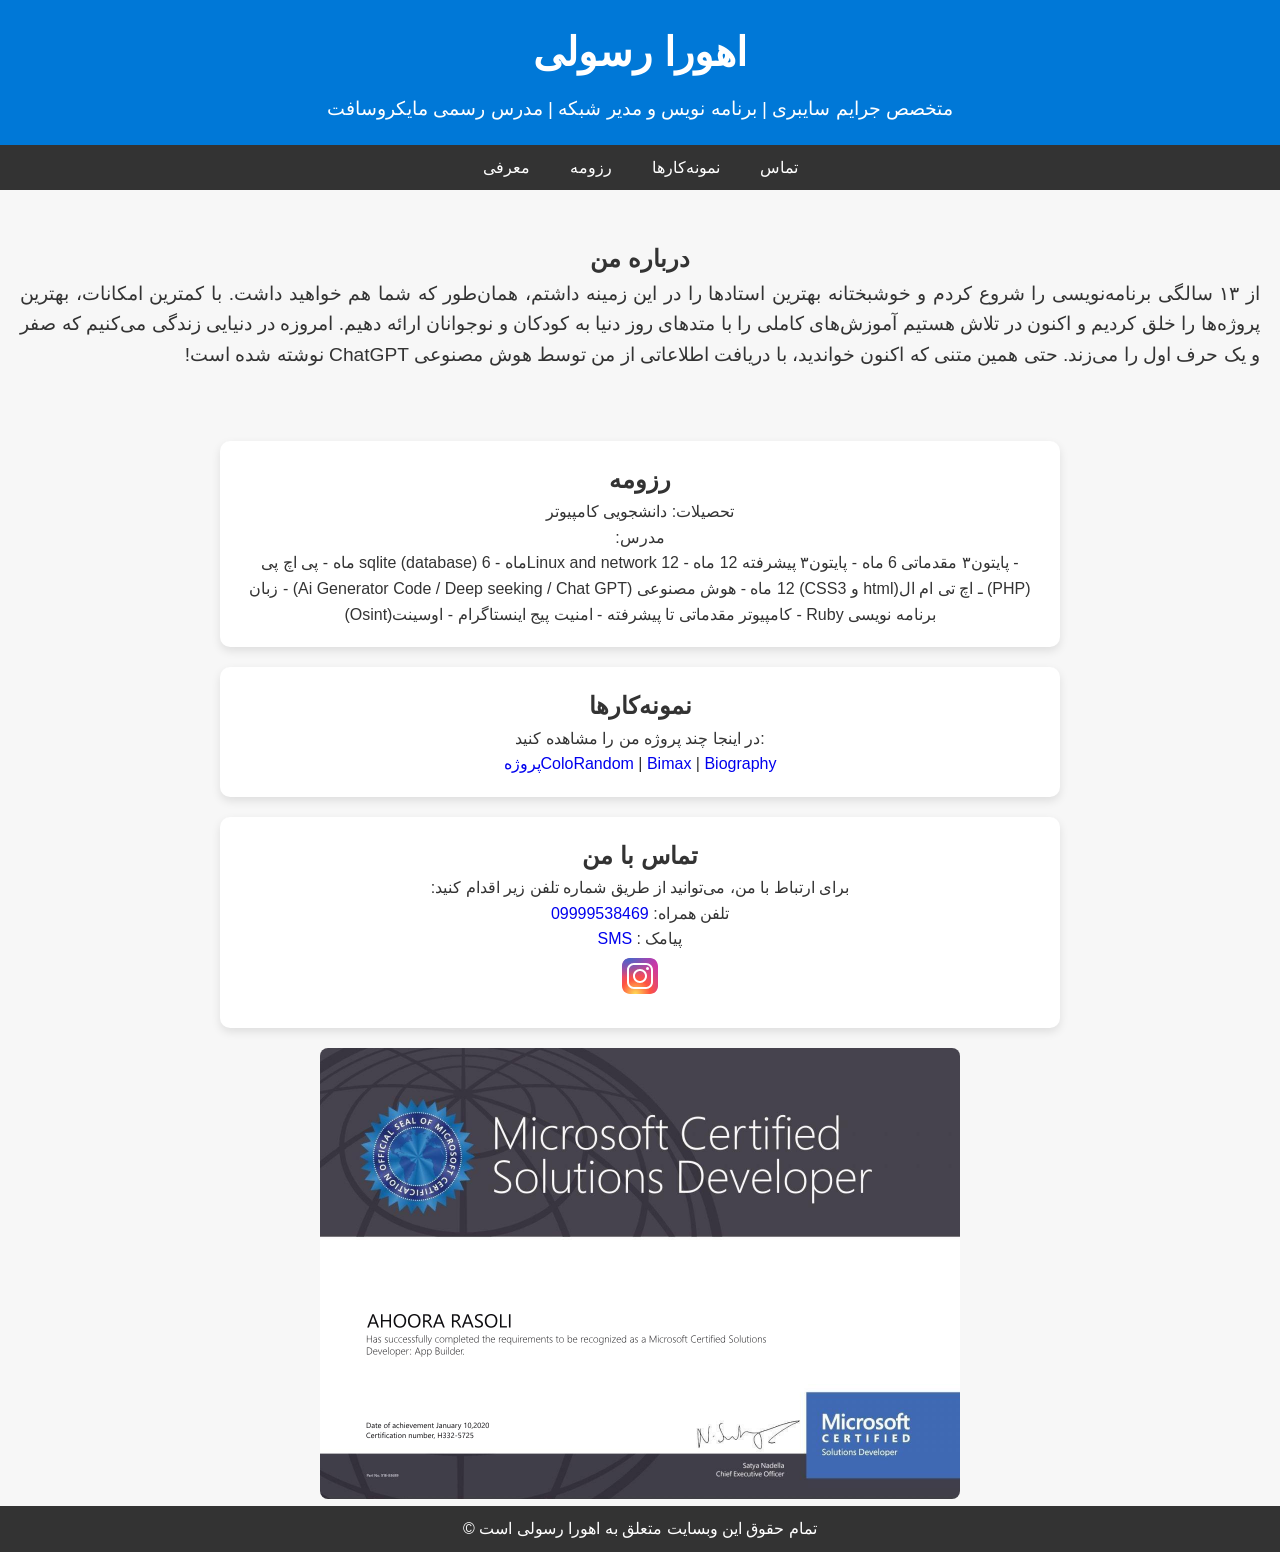
<file: index.html>
<!DOCTYPE html>
<html>
<head>
    <meta charset='utf-8'>
    <meta http-equiv='X-UA-Compatible' content='IE=edge'>
    <title>اهورا رسولی</title>
    <meta name='viewport' content='width=device-width, initial-scale=1'>
    <link rel='stylesheet' type='text/css' media='screen' href='style.css'>
    <script src='script.js'></script>
</head>
<body>
    <header>
        <!-- <img id='photo-me' src="-2147483648_-210248.jpg" alt="notimge!"> -->
        <h1>اهورا رسولی</h1>
        <p style="font-weight: 500;">متخصص جرایم سایبری | برنامه نویس و مدیر شبکه | مدرس رسمی مایکروسافت</p>
    </header>

    <nav>
        <ul>
            <li><a href="#about">معرفی</a></li>
            <li><a href="#resume">رزومه</a></li>
            <li><a href="#portfolio">نمونه‌کارها</a></li>
            <li><a href="#contact">تماس</a></li>
        </ul>
    </nav>

    <section id="about">
        <h2>درباره من</h2>
        <p style="direction: rtl; font-size: larger; text-align: justify;"> از ۱۳ سالگی برنامه‌نویسی را شروع کردم و خوشبختانه بهترین استادها را در این زمینه داشتم، همان‌طور که شما هم خواهید داشت. با کمترین امکانات، بهترین پروژه‌ها را خلق کردیم و اکنون در تلاش هستیم آموزش‌های کاملی را با متدهای روز دنیا به کودکان و نوجوانان ارائه دهیم. امروزه در دنیایی زندگی می‌کنیم که صفر و یک حرف اول را می‌زند. حتی همین متنی که اکنون خواندید، با دریافت اطلاعاتی از من توسط هوش مصنوعی ChatGPT نوشته شده است!</p>
    </section>

    <section id="resume">
        <h2>رزومه</h2>
        <p>تحصیلات: دانشجویی کامپیوتر</p>
        <p style="direction: rtl;">مدرس:
            <br>
            - پایتون۳ مقدماتی 6 ماه 
- پایتون۳ پیشرفته 12 ماه 
- Linux and network 12ماه
- sqlite (database) 6 ماه 
- پی اچ پی (PHP) 
ـ اچ تی ام ال(html و CSS3) 12 ماه 
- هوش مصنوعی (Ai Generator Code / Deep seeking / Chat GPT) 
- زبان برنامه نویسی Ruby 
- کامپیوتر مقدماتی تا پیشرفته 
- امنیت پیج اینستاگرام 
- اوسینت(Osint)
        </p>
               </label>

               </a>
         </div>
         
    </section>

    <section id="portfolio">
        <h2>نمونه‌کارها</h2>
        <p>در اینجا چند پروژه من را مشاهده کنید:</p>
        <div>
            <a style="direction: rtl;" href="https://github.com/meahura/ColorRandom"> پروژهColoRandom</a>
           |
            <a style="direction: rtl;" href="https://github.com/meahura/bimax-downloader">Bimax</a>
            |
            <a style="direction: rtl;" href="https://github.com/meahura/Biography">Biography</a>
        </div>
    </section>

    <section id="contact" style="text-align: center;">
        <h2>تماس با من</h2>
        <p style="direction: rtl;">برای ارتباط با من، می‌توانید از طریق شماره تلفن زیر اقدام کنید:</p>
        <p>تلفن همراه: <a href="tel:09999538469">09999538469</a></p>
        <p style="direction: rtl;" > پیامک : <a href="sms:09999538469">SMS</a> </p>
        <!-- Social MEDIA -->
        <a target="_blank" href="https://www.instagram.com/ahoorarasolipv"> 
            <img src="icons8-instagram.svg" alt=" ">
        </a>


    </section>

    <div class="gallery">
        <div class="image-item">
            <img src="mcsd_pgnIebU.png" alt="Image 1" class="gallery-image" onclick="openModal(this)">
            <!-- Modal for image display -->
        </div>

    <div id="imageModal" class="modal" onclick="closeModal()">
        <img id="modalImage" class="modal-content">
        
    </div>
        </div>

    <footer>
        <p>© تمام حقوق این وبسایت متعلق به اهورا رسولی است</p>
    </footer>
</body>
</html>
</file>
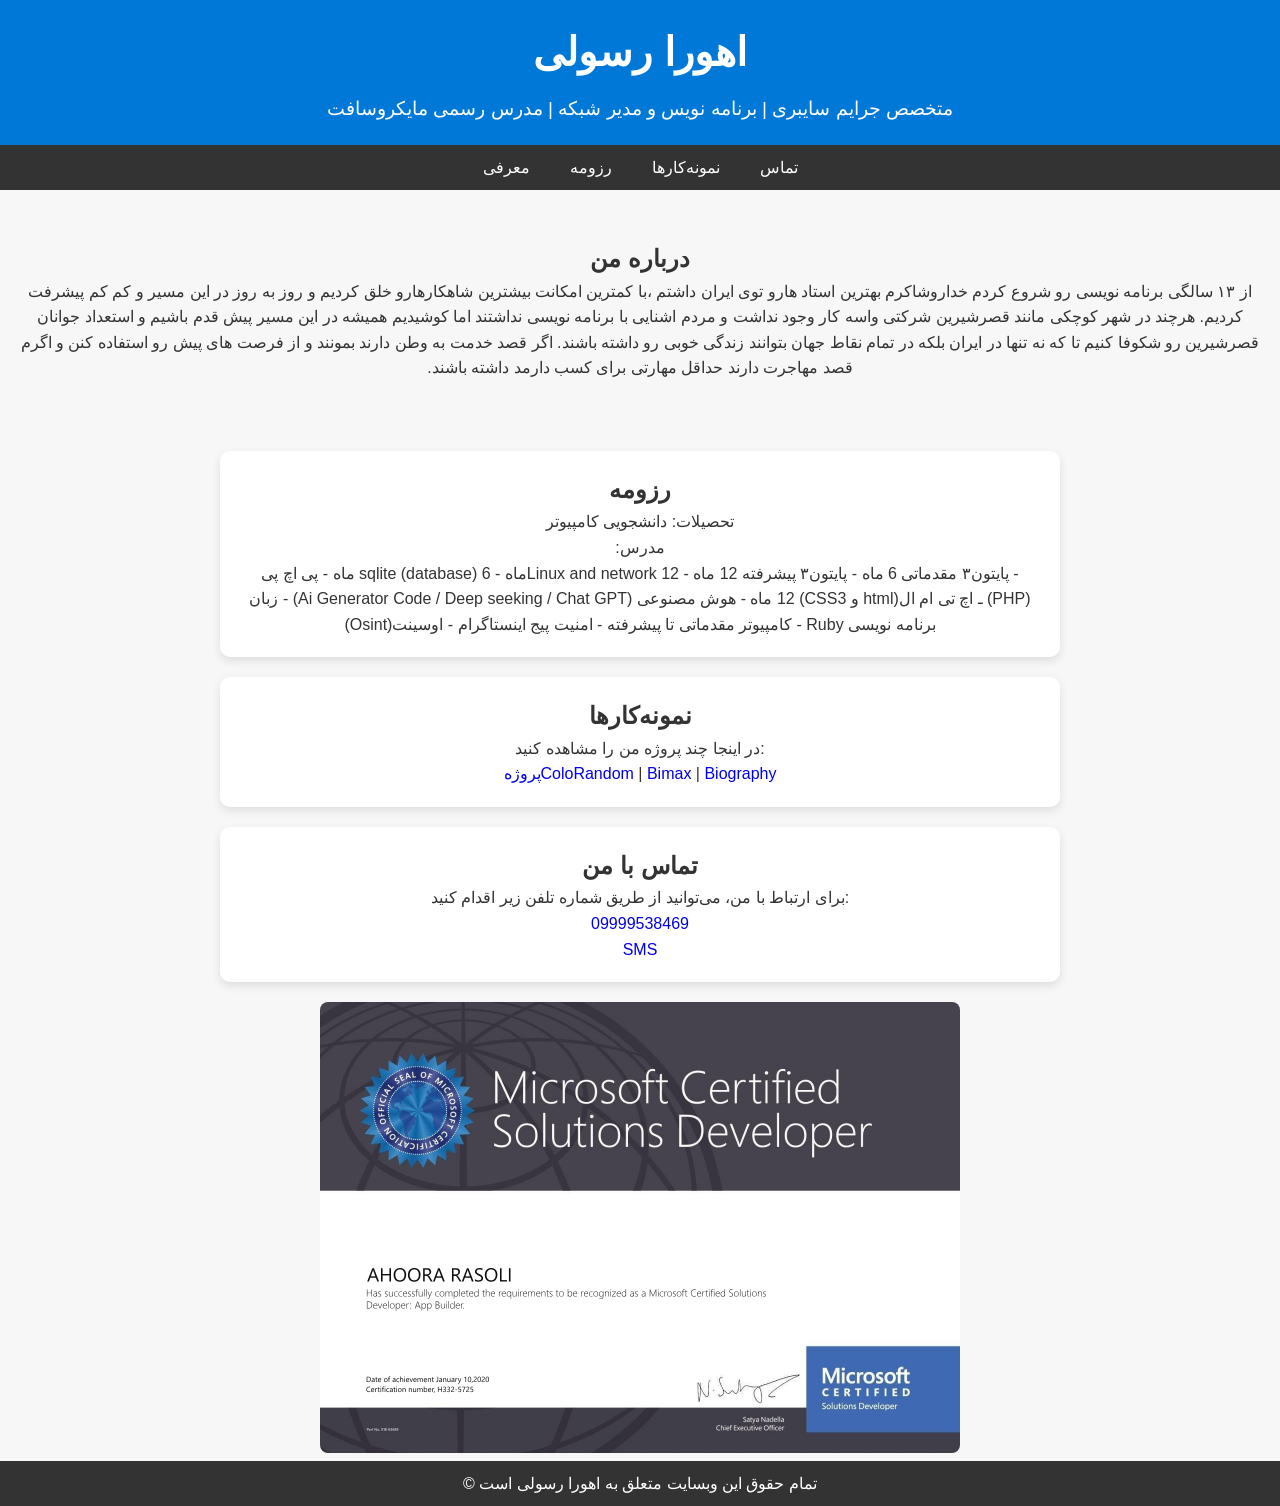
<file: a.html>
<!DOCTYPE html>
<html>
<head>
    <meta charset='utf-8'>
    <meta http-equiv='X-UA-Compatible' content='IE=edge'>
    <title>اهورا رسولی</title>
    <meta name='viewport' content='width=device-width, initial-scale=1'>
    <link rel='stylesheet' type='text/css' media='screen' href='style.css'>
    <script src='script.js'></script>
</head>
<body>
    <header>
        <h1>اهورا رسولی</h1>
        <p>متخصص جرایم سایبری | برنامه نویس و مدیر شبکه | مدرس رسمی مایکروسافت</p>
    </header>

    <nav>
        <ul>
            <li><a href="#about">معرفی</a></li>
            <li><a href="#resume">رزومه</a></li>
            <li><a href="#portfolio">نمونه‌کارها</a></li>
            <li><a href="#contact">تماس</a></li>
        </ul>
    </nav>

    <section id="about">
        <h2>درباره من</h2>
        <p style="direction: rtl;">از ۱۳ سالگی برنامه نویسی رو شروع کردم خداروشاکرم بهترین استاد هارو توی ایران داشتم ،با کمترین امکانت بیشترین شاهکارهارو خلق کردیم و روز به روز در این مسیر و کم کم پیشرفت کردیم. هرچند در شهر کوچکی مانند قصرشیرین شرکتی واسه کار وجود نداشت و مردم اشنایی با برنامه نویسی نداشتند اما کوشیدیم همیشه در این مسیر پیش قدم باشیم و استعداد جوانان قصرشیرین رو شکوفا کنیم تا که نه تنها در ایران بلکه در تمام نقاط جهان بتوانند زندگی خوبی رو داشته باشند. اگر قصد خدمت به وطن دارند بمونند و از فرصت های پیش رو استفاده کنن و اگرم قصد مهاجرت دارند حداقل مهارتی برای کسب دارمد داشته باشند.</p>
    </section>

    <section id="resume">
        <h2>رزومه</h2>
        <p>تحصیلات: دانشجویی کامپیوتر</p>
        <p style="direction: rtl;">مدرس:
            <br>
            - پایتون۳ مقدماتی 6 ماه 
- پایتون۳ پیشرفته 12 ماه 
- Linux and network 12ماه
- sqlite (database) 6 ماه 
- پی اچ پی (PHP) 
ـ اچ تی ام ال(html و CSS3) 12 ماه 
- هوش مصنوعی (Ai Generator Code / Deep seeking / Chat GPT) 
- زبان برنامه نویسی Ruby 
- کامپیوتر مقدماتی تا پیشرفته 
- امنیت پیج اینستاگرام 
- اوسینت(Osint)
        </p>
    </section>

    <section id="portfolio">
        <h2>نمونه‌کارها</h2>
        <p>در اینجا چند پروژه من را مشاهده کنید:</p>
        <div>
            <a style="direction: rtl;" href="https://github.com/meahura/ColorRandom"> پروژهColoRandom</a>
           |
            <a style="direction: rtl;" href="https://github.com/meahura/bimax-downloader">Bimax</a>
            |
            <a style="direction: rtl;" href="https://github.com/meahura/Biography">Biography</a>
        </div>
    </section>

    <section id="contact">
        <h2>تماس با من</h2>
        <p>برای ارتباط با من، می‌توانید از طریق شماره تلفن زیر اقدام کنید:</p>
        <p><a href="tel:09999538469">09999538469</a></p> <a href="sms:09999538469">SMS</a>
        
    </section>

    <div class="gallery">
        <div class="image-item">
            <img src="mcsd_pgnIebU.png" alt="Image 1" class="gallery-image" onclick="openModal(this)">
            <!-- Modal for image display -->
        </div>

    <div id="imageModal" class="modal" onclick="closeModal()">
        <img id="modalImage" class="modal-content">
        
    </div>
        </div>

    <footer>
        <p>© تمام حقوق این وبسایت متعلق به اهورا رسولی است</p>
    </footer>
</body>
</html>
</file>
<file: style.css>
@font-face {
    font-family: "vazir";
    src: url("vazir/Vazir-Medium.ttf") format('truetype');
  }
  
  body { 
    font-family: 'vazir';
  }

  
  /* ریست کردن استایل‌های پیش‌فرض مرورگر */
        body, h1, h2, h3, p, ul, li, a {
            margin: 0;
            padding: 0;
            text-decoration: none;
            list-style: none;
            box-sizing: border-box;
        }


        body {
            font-family: Arial, sans-serif;
            line-height: 1.6;
            color: #333;
            background-color: #f7f7f7;
        }

        header {
            background-color: #0078d7;
            color: white;
            padding: 20px 15px;
            text-align: center;
        }

        header h1 {
            font-size: 2.5rem;
            margin-bottom: 10px;
        }

        header p {
            font-size: 1.2rem;
        }

        nav {
            background: #333;
            padding: 10px 0;
        }

        nav ul {
            display: flex;
            justify-content: center;
            gap: 20px;
        }

        nav ul li a {
            color: white;
            font-size: 1rem;
            padding: 5px 10px;
            transition: background-color 0.3s;
        }

        nav ul li a:hover {
            background-color: #0078d7;
            border-radius: 5px;
        }

        section {
            padding: 50px 20px;
            text-align: center;
        }

        #resume, #portfolio, #contact {
            background-color: #fff;
            margin: 20px auto;
            padding: 20px;
            border-radius: 10px;
            box-shadow: 0 4px 10px rgba(0, 0, 0, 0.1);
            max-width: 800px;
        }

        #portfolio img {
            width: 100%;
            max-width: 200px;
            height: auto;
            margin: 10px;
            border-radius: 5px;
        }

        footer {
            background: #333;
            color: white;
            padding: 10px;
            text-align: center;
        }

        footer a {
            color: #0078d7;
        }

        .image-item {
            width: 50%;
            cursor: pointer;
            display: block;
            margin: auto;

        }
        
        .gallery-image {
            width: 100%;
            border-radius: 8px;
            transition: transform 0.3s ease;
        }
        
        .gallery-image:hover {
            transform: scale(1.05);
        }
        
        /* Modal Style */
        .modal {
            display: none;
            position: fixed;
            top: 0;
            left: 0;
            width: 100%;
            height: 100%;
            background-color: rgba(0, 0, 0, 0.7);
            justify-content: center;
            align-items: center;
            z-index: 1000;
        }
        
        .modal-content {
            max-width: 80%;
            max-height: 80%;
            border-radius: 10px;
        }


        #photo-me {
   width: 300px;
   height: 300px;
   border-radius: 500px;
   outline: 3px solid green;
   outline-offset: 10px;
   transition: 0.4s;

}

#photo-me:hover {
   width: 320px;
   height: 320px;
   transition: 0.3s;
   cursor: progress;
}
</file>
